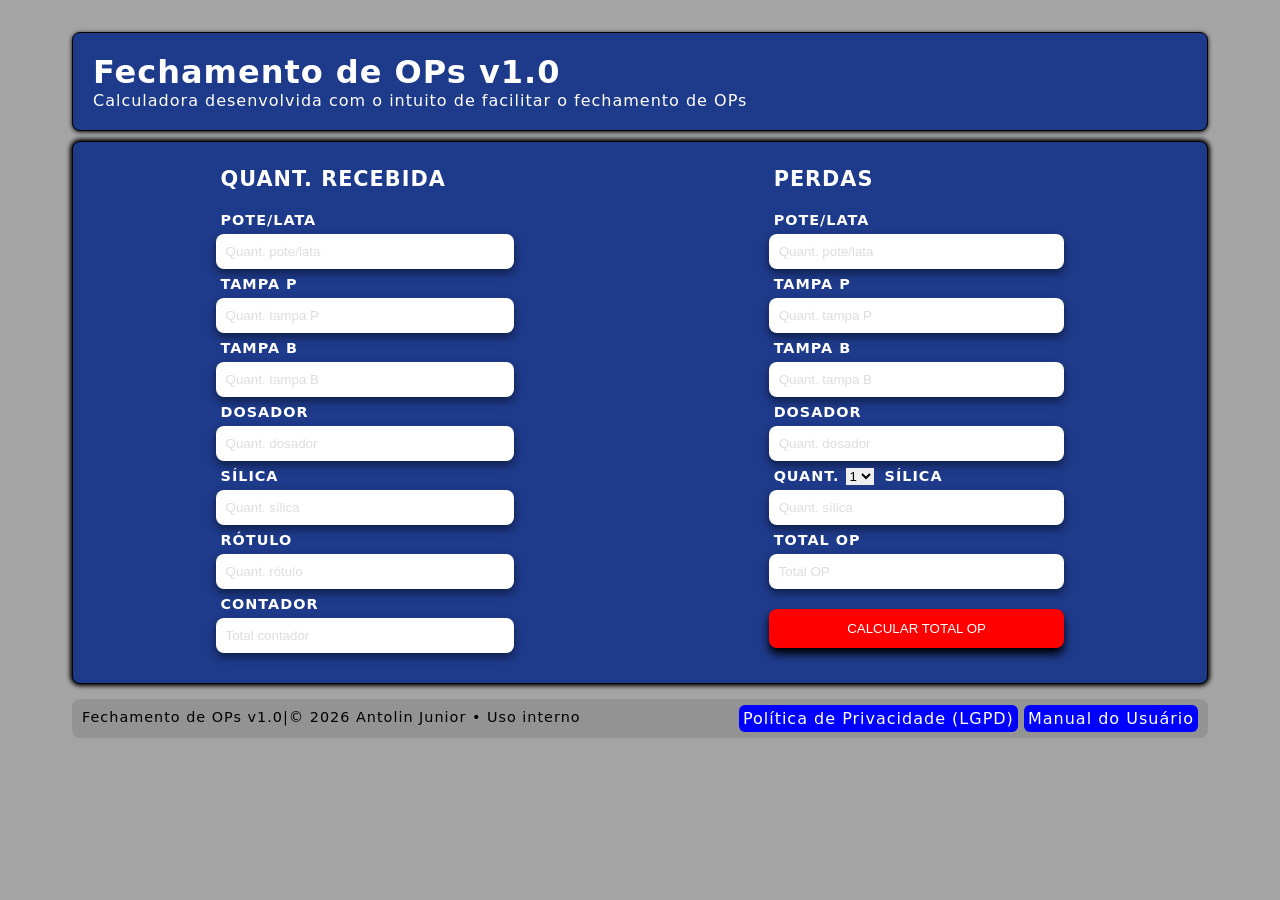
<file: index.html>
<!DOCTYPE html>
<html lang="pt-br">

<head>
    <meta charset="UTF-8">
    <meta name="viewport" content="width=device-width, initial-scale=1.0, maximum-scale=1.0, user-scalable=no">
    <link rel="stylesheet" href="style.css">
    <title>Fecha Fácil/OP</title>
</head>

<body>

    <header>
        <h1>Fechamento de OPs v1.0</h1>
        <p>Calculadora desenvolvida com o intuito de facilitar o fechamento de OPs</p>
    </header>

    <form action="">

        <div class="content-mp">

            <div id="quantidade_total">


                <div class="alinha_inputs">
                    <h2>Quant. Recebida</h2>
                    <br>
                    <label for="">Pote/lata</label>
                    <input enterkeyhint="next" id="pote_rec" type="number" placeholder="Quant. pote/lata" required>
                    <br>
                    <label for="">Tampa <strong>p</strong></label>
                    <input enterkeyhint="next" id="tampa_p_rec" type="number" placeholder="Quant. tampa P" required>
                    <br>
                    <label for="">Tampa <strong>B</strong></label>
                    <input enterkeyhint="next" id="tampa_b_rec" type="number" placeholder="Quant. tampa B" required>
                    <br>
                    <label for="">Dosador</label>
                    <input enterkeyhint="next" id="dosador_rec" type="number" placeholder="Quant. dosador" required>
                    <br>
                    <label for="">Sílica</label>
                    <input enterkeyhint="next" id="silica_rec" type="number" placeholder="Quant. sílica" required>
                    <br>
                    <label for="">Rótulo</label>
                    <input enterkeyhint="next" id="rotulo_rec" type="number" placeholder="Quant. rótulo" required>
                    <br>
                    <label for="">Contador</label>
                    <input enterkeyhint="next" id="contador" type="number" placeholder="Total contador" required>
                </div>
            </div>

            <div id="quantidade_perda">

                <h2>Perdas</h2>

                <div class="alinha_inputs">

                    <br>
                    <label for="">Pote/lata</label>
                    <input enterkeyhint="next" id="pote_perda" type="number" placeholder="Quant. pote/lata" required>
                    <br>
                    <label for="">Tampa <strong>p</strong></label>
                    <input enterkeyhint="next" id="tampa_p_perda" type="number" placeholder="Quant. tampa P" required>
                    <br>
                    <label for="">Tampa <strong>B</strong></label>
                    <input enterkeyhint="next" id="tampa_b_perda" type="number" placeholder="Quant. tampa B" required>
                    <br>
                    <label for="">Dosador</label>
                    <input enterkeyhint="next" id="dosador_perda" type="number" placeholder="Quant. dosador" required>
                    <br>
                    <label for="">Quant.</label>
                    <select name="" id="qnt_silicas">
                        <option value="1">1</option>
                        <option value="2">2</option>
                        <option value="3">3</option>
                    </select>
                    <label for="">Sílica</label>
                    <br>
                    <input enterkeyhint="next" id="silica_perda" type="number" placeholder="Quant. sílica" required>
                    <br>
                    <label for="">Total OP</label>
                    <input enterkeyhint="done" id="total" type="number" placeholder="Total OP" required>
                    <br>

                    <div class="btn_calcular_div">
                        <button id="btn_total">Calcular total OP</button>
                    </div>

                </div>


            </div>


        </div>

    </form>

    <div id="modal-resultado" class="modal-container">
        <div class="modal-conteudo">
            <span id="btn-fechar-modal" class="modal-fechar">&times;</span>

            <div id="conteudo-relatorio"></div>
        </div>
    </div>

    <footer>

        <div id="space_text_footer">
            <div>
                <p>Fechamento de OPs v1.0|© 2026 Antolin Junior • Uso interno</p>
            </div>
            <div>

                <a style="text-decoration: none; background-color: blue; color: white; padding: 4px; border-radius: 6px;" href="privacidade.html">Política de Privacidade (LGPD)</a>
                <a style="text-decoration: none; background-color: blue; color: white; padding: 4px; border-radius: 6px;" href="manual.html">Manual do Usuário</a>

            </div>
        </div>

    </footer>

    <script>
        document.addEventListener('keydown', function (event) {
            const mapearEnter = event.key === 'Enter' || event.keyCode === 13;
            if (mapearEnter) {
                if (event.target.tagName === 'INPUT' || event.target.tagName === 'SELECT') {
                    event.preventDefault();
                    const elementos = Array.from(document.querySelectorAll('input:not([disabled]), select:not([disabled])'));
                    const index = elementos.indexOf(event.target);
                    if (index > -1 && index < elementos.length - 1) {
                        elementos[index + 1].focus();
                    } else if (index === elementos.length - 1) {
                        const botaoCalcular = document.getElementById('btn_total'); // Alterado para buscar direto pelo ID do seu botão
                        if (botaoCalcular) {
                            botaoCalcular.click();
                        }
                    }
                }
            }
        });
    </script>
    <script src="calculo.js"></script>

</body>

</html>
</file>
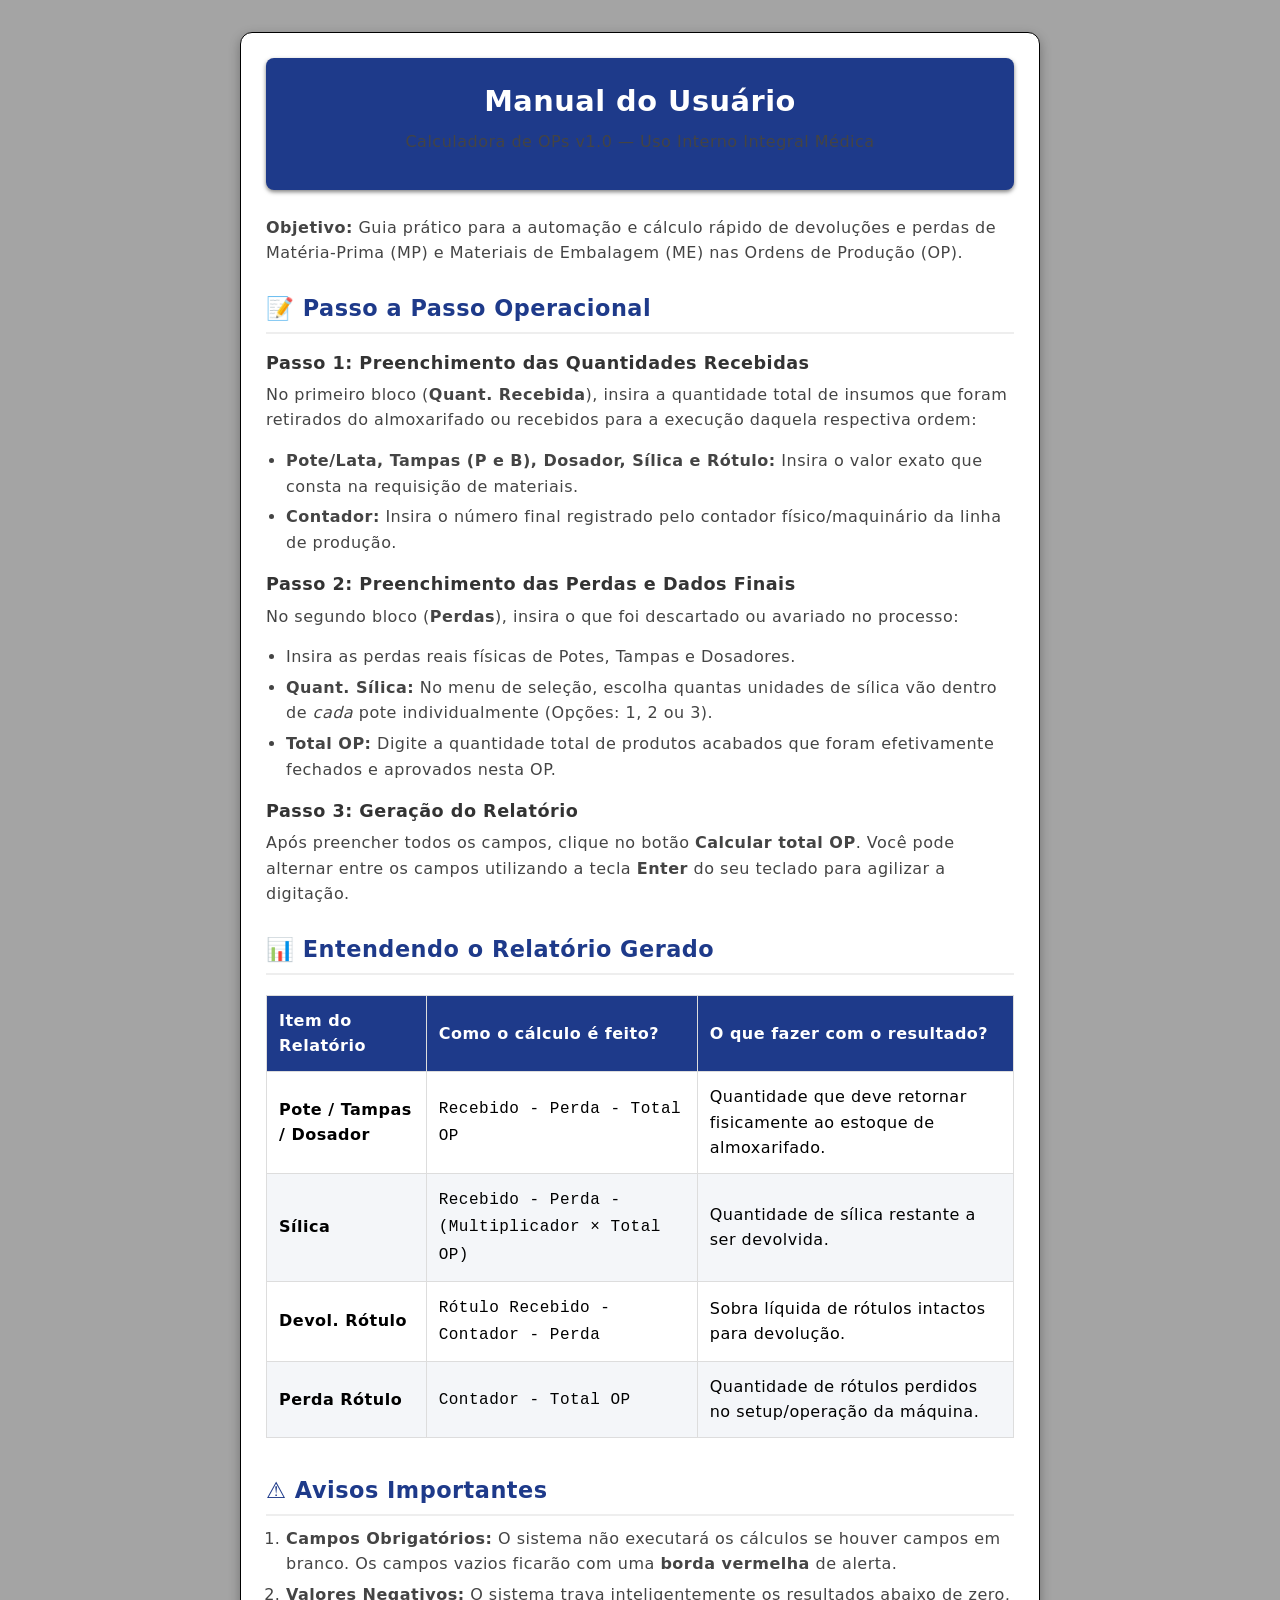
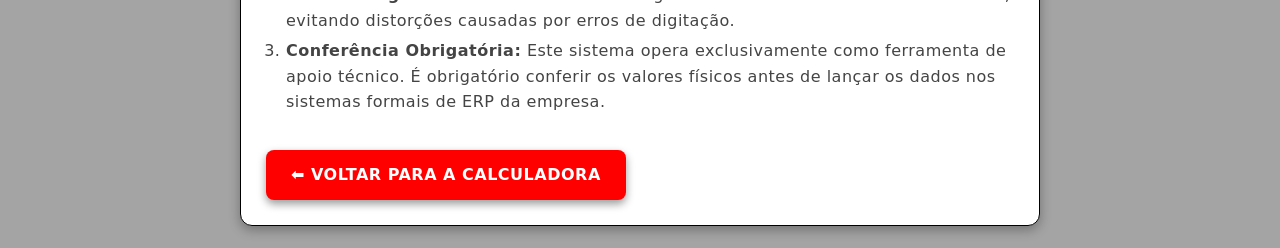
<file: manual.html>
<!DOCTYPE html>
<html lang="pt-br">
<head>
    <meta charset="UTF-8">
    <meta name="viewport" content="width=device-width, initial-scale=1.0">
    <title>Manual do Usuário - Fecha Fácil/OP</title>
    <style>
        * {
            box-sizing: border-box;
            margin: 0;
            padding: 0;
        }
        html {
            font-family: system-ui, -apple-system, BlinkMacSystemFont, 'Segoe UI', Roboto, sans-serif;
            font-size: 14px;
            background-color: rgb(164, 164, 164);
        }
        body {
            padding: 1rem;
            letter-spacing: 0.5px;
            line-height: 1.6;
        }
        .container {
            max-width: 800px;
            margin: 0 auto;
            background-color: #ffffff;
            padding: 25px;
            border-radius: 12px;
            box-shadow: 0px 4px 12px rgba(0, 0, 0, 0.3);
            border: 1px solid black;
        }
        header {
            background-color: #1E3A8A;
            border-radius: 8px;
            padding: 20px;
            color: white;
            text-align: center;
            margin-bottom: 25px;
            box-shadow: 0px 2px 4px rgba(0,0,0,0.5);
        }
        h1 { font-size: 1.8rem; margin-bottom: 5px; }
        h2 { color: #1E3A8A; margin: 25px 0 10px 0; border-bottom: 2px solid #eee; padding-bottom: 5px; font-size: 1.4rem; }
        h3 { color: #333; margin: 15px 0 5px 0; font-size: 1.1rem; }
        p { color: #444; margin-bottom: 15px; }
        ul, ol { margin-left: 20px; margin-bottom: 15px; color: #444; }
        li { margin-bottom: 5px; }
        
        /* Estilização da Tabela Responsiva */
        .table-responsive {
            overflow-x: auto;
            margin: 20px 0;
        }
        table {
            width: 100%;
            border-collapse: collapse;
            margin-bottom: 10px;
        }
        th, td {
            border: 1px solid #ddd;
            padding: 12px;
            text-align: left;
        }
        th {
            background-color: #1E3A8A;
            color: white;
        }
        tr:nth-child(even) { background-color: #f4f6f9; }

        /* Botão Voltar */
        .btn-voltar {
            display: inline-block;
            background-color: #ff0000;
            color: white;
            text-decoration: none;
            text-transform: uppercase;
            font-weight: bold;
            padding: 12px 25px;
            border-radius: 8px;
            box-shadow: 0px 4px 8px rgba(0,0,0,0.4);
            transition: all 0.2s ease;
            text-align: center;
            margin-top: 20px;
            width: 100%;
        }
        .btn-voltar:hover {
            background-color: rgb(13, 0, 255);
            transform: scale(1.02);
        }

        @media screen and (min-width: 600px) {
            html { font-size: 16px; }
            body { padding: 2rem; }
            .btn-voltar { width: auto; }
        }
    </style>
</head>
<body>

    <div class="container">
        <header>
            <h1>Manual do Usuário</h1>
            <p>Calculadora de OPs v1.0 — Uso Interno Integral Médica</p>
        </header>

        <section>
            <p><strong>Objetivo:</strong> Guia prático para a automação e cálculo rápido de devoluções e perdas de Matéria-Prima (MP) e Materiais de Embalagem (ME) nas Ordens de Produção (OP).</p>
            
            <h2>📝 Passo a Passo Operacional</h2>
            
            <h3>Passo 1: Preenchimento das Quantidades Recebidas</h3>
            <p>No primeiro bloco (<strong>Quant. Recebida</strong>), insira a quantidade total de insumos que foram retirados do almoxarifado ou recebidos para a execução daquela respectiva ordem:</p>
            <ul>
                <li><strong>Pote/Lata, Tampas (P e B), Dosador, Sílica e Rótulo:</strong> Insira o valor exato que consta na requisição de materiais.</li>
                <li><strong>Contador:</strong> Insira o número final registrado pelo contador físico/maquinário da linha de produção.</li>
            </ul>

            <h3>Passo 2: Preenchimento das Perdas e Dados Finais</h3>
            <p>No segundo bloco (<strong>Perdas</strong>), insira o que foi descartado ou avariado no processo:</p>
            <ul>
                <li>Insira as perdas reais físicas de Potes, Tampas e Dosadores.</li>
                <li><strong>Quant. Sílica:</strong> No menu de seleção, escolha quantas unidades de sílica vão dentro de <em>cada</em> pote individualmente (Opções: 1, 2 ou 3).</li>
                <li><strong>Total OP:</strong> Digite a quantidade total de produtos acabados que foram efetivamente fechados e aprovados nesta OP.</li>
            </ul>

            <h3>Passo 3: Geração do Relatório</h3>
            <p>Após preencher todos os campos, clique no botão <strong>Calcular total OP</strong>. Você pode alternar entre os campos utilizando a tecla <strong>Enter</strong> do seu teclado para agilizar a digitação.</p>

            <h2>📊 Entendendo o Relatório Gerado</h2>
            <div class="table-responsive">
                <table>
                    <thead>
                        <tr>
                            <th>Item do Relatório</th>
                            <th>Como o cálculo é feito?</th>
                            <th>O que fazer com o resultado?</th>
                        </tr>
                    </thead>
                    <tbody>
                        <tr>
                            <td><strong>Pote / Tampas / Dosador</strong></td>
                            <td><code>Recebido - Perda - Total OP</code></td>
                            <td>Quantidade que deve retornar fisicamente ao estoque de almoxarifado.</td>
                        </tr>
                        <tr>
                            <td><strong>Sílica</strong></td>
                            <td><code>Recebido - Perda - (Multiplicador × Total OP)</code></td>
                            <td>Quantidade de sílica restante a ser devolvida.</td>
                        </tr>
                        <tr>
                            <td><strong>Devol. Rótulo</strong></td>
                            <td><code>Rótulo Recebido - Contador - Perda</code></td>
                            <td>Sobra líquida de rótulos intactos para devolução.</td>
                        </tr>
                        <tr>
                            <td><strong>Perda Rótulo</strong></td>
                            <td><code>Contador - Total OP</code></td>
                            <td>Quantidade de rótulos perdidos no setup/operação da máquina.</td>
                        </tr>
                    </tbody>
                </table>
            </div>

            <h2>⚠️ Avisos Importantes</h2>
            <ol>
                <li><strong>Campos Obrigatórios:</strong> O sistema não executará os cálculos se houver campos em branco. Os campos vazios ficarão com uma <strong>borda vermelha</strong> de alerta.</li>
                <li><strong>Valores Negativos:</strong> O sistema trava inteligentemente os resultados abaixo de zero, evitando distorções causadas por erros de digitação.</li>
                <li><strong>Conferência Obrigatória:</strong> Este sistema opera exclusivamente como ferramenta de apoio técnico. É obrigatório conferir os valores físicos antes de lançar os dados nos sistemas formais de ERP da empresa.</li>
            </ol>
        </section>

        <!-- Altere o href para o nome do seu arquivo principal (ex: index.html) -->
        <a href="index.html" class="btn-voltar">⬅ Voltar para a Calculadora</a>
    </div>

</body>
</html>
</file>
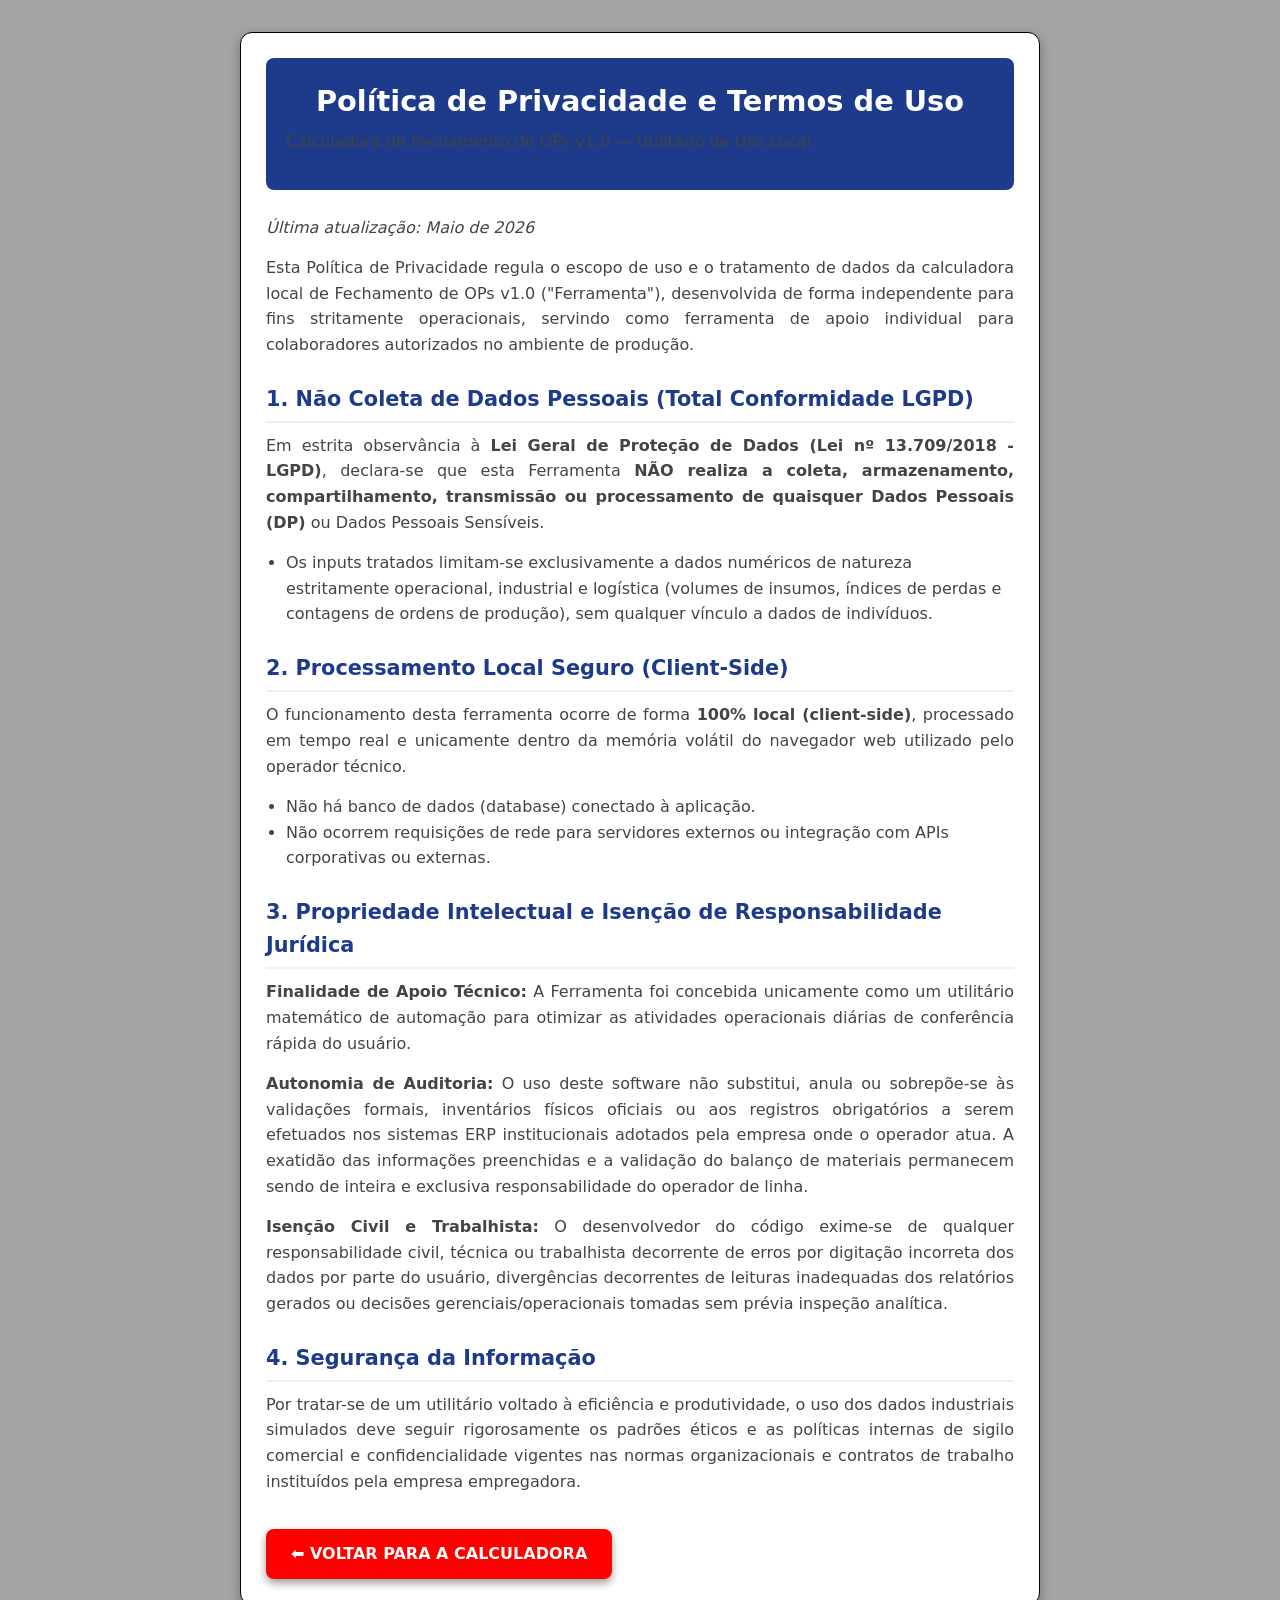
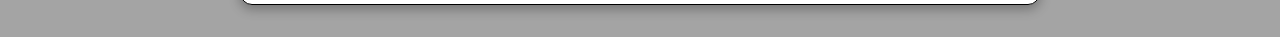
<file: privacidade.html>
<!DOCTYPE html>
<html lang="pt-br">
<head>
    <meta charset="UTF-8">
    <meta name="viewport" content="width=device-width, initial-scale=1.0, maximum-scale=1.0, user-scalable=no">
    <title>Política de Privacidade - Fecha Fácil/OP</title>
    <style>
        * { box-sizing: border-box; margin: 0; padding: 0; }
        html { font-family: system-ui, -apple-system, sans-serif; font-size: 14px; background-color: rgb(164, 164, 164); }
        body { padding: 1rem; line-height: 1.6; }
        .container { max-width: 800px; margin: 0 auto; background-color: #ffffff; padding: 25px; border-radius: 12px; box-shadow: 0px 4px 12px rgba(0, 0, 0, 0.3); border: 1px solid black; }
        header { background-color: #1E3A8A; border-radius: 8px; padding: 20px; color: white; text-align: center; margin-bottom: 25px; }
        h1 { font-size: 1.8rem; margin-bottom: 5px; }
        h2 { color: #1E3A8A; margin: 25px 0 10px 0; border-bottom: 2px solid #eee; padding-bottom: 5px; font-size: 1.3rem; }
        p { color: #444; margin-bottom: 15px; text-align: justify; }
        ul { margin-left: 20px; margin-bottom: 15px; color: #444; }
        .btn-voltar { display: inline-block; background-color: #ff0000; color: white; text-decoration: none; text-transform: uppercase; font-weight: bold; padding: 12px 25px; border-radius: 8px; box-shadow: 0px 4px 8px rgba(0,0,0,0.4); text-align: center; margin-top: 20px; width: 100%; }
        .btn-voltar:hover { background-color: rgb(13, 0, 255); }
        @media screen and (min-width: 600px) { html { font-size: 16px; body { padding: 2rem; } .btn-voltar { width: auto; } }
    </style>
</head>
<body>

    <div class="container">
        <header>
            <h1>Política de Privacidade e Termos de Uso</h1>
            <p>Calculadora de Fechamento de OPs v1.0 — Utilitário de Uso Local</p>
        </header>

        <section>
            <p><em>Última atualização: Maio de 2026</em></p>
            <p>Esta Política de Privacidade regula o escopo de uso e o tratamento de dados da calculadora local de Fechamento de OPs v1.0 ("Ferramenta"), desenvolvida de forma independente para fins stritamente operacionais, servindo como ferramenta de apoio individual para colaboradores autorizados no ambiente de produção.</p>
            
            <h2>1. Não Coleta de Dados Pessoais (Total Conformidade LGPD)</h2>
            <p>Em estrita observância à <strong>Lei Geral de Proteção de Dados (Lei nº 13.709/2018 - LGPD)</strong>, declara-se que esta Ferramenta <strong>NÃO realiza a coleta, armazenamento, compartilhamento, transmissão ou processamento de quaisquer Dados Pessoais (DP)</strong> ou Dados Pessoais Sensíveis.</p>
            <ul>
                <li>Os inputs tratados limitam-se exclusivamente a dados numéricos de natureza estritamente operacional, industrial e logística (volumes de insumos, índices de perdas e contagens de ordens de produção), sem qualquer vínculo a dados de indivíduos.</li>
            </ul>

            <h2>2. Processamento Local Seguro (Client-Side)</h2>
            <p>O funcionamento desta ferramenta ocorre de forma <strong>100% local (client-side)</strong>, processado em tempo real e unicamente dentro da memória volátil do navegador web utilizado pelo operador técnico.</p>
            <ul>
                <li>Não há banco de dados (database) conectado à aplicação.</li>
                <li>Não ocorrem requisições de rede para servidores externos ou integração com APIs corporativas ou externas.</li>
            </ul>

            <h2>3. Propriedade Intelectual e Isenção de Responsabilidade Jurídica</h2>
            <p><strong>Finalidade de Apoio Técnico:</strong> A Ferramenta foi concebida unicamente como um utilitário matemático de automação para otimizar as atividades operacionais diárias de conferência rápida do usuário.</p>
            <p><strong>Autonomia de Auditoria:</strong> O uso deste software não substitui, anula ou sobrepõe-se às validações formais, inventários físicos oficiais ou aos registros obrigatórios a serem efetuados nos sistemas ERP institucionais adotados pela empresa onde o operador atua. A exatidão das informações preenchidas e a validação do balanço de materiais permanecem sendo de inteira e exclusiva responsabilidade do operador de linha.</p>
            <p><strong>Isenção Civil e Trabalhista:</strong> O desenvolvedor do código exime-se de qualquer responsabilidade civil, técnica ou trabalhista decorrente de erros por digitação incorreta dos dados por parte do usuário, divergências decorrentes de leituras inadequadas dos relatórios gerados ou decisões gerenciais/operacionais tomadas sem prévia inspeção analítica.</p>

            <h2>4. Segurança da Informação</h2>
            <p>Por tratar-se de um utilitário voltado à eficiência e produtividade, o uso dos dados industriais simulados deve seguir rigorosamente os padrões éticos e as políticas internas de sigilo comercial e confidencialidade vigentes nas normas organizacionais e contratos de trabalho instituídos pela empresa empregadora.</p>
        </section>

        <a href="index.html" class="btn-voltar">⬅ Voltar para a Calculadora</a>
    </div>

</body>
</html>
</file>
<file: style.css>
/* ==========================================================================
   CONFIGURAÇÕES BASE & RESET (Mobile-First: Padrão para Smartphones)
   ========================================================================== */
* {
    box-sizing: border-box;
    margin: 0;
    padding: 0;
    border: 0;
}

html {
    font-family: system-ui, -apple-system, BlinkMacSystemFont, 'Segoe UI', Roboto, Oxygen, Ubuntu, Cantarell, 'Open Sans', 'Helvetica Neue', sans-serif;
    font-size: 14px; /* Base para o cálculo de REM */
    background-color: rgb(164, 164, 164);
}

body {
    padding: 1rem;
    letter-spacing: 1px;
    max-width: 100%;
    overflow-x: hidden; /* Evita quebras de layout laterais em celulares */
}

header {
    background-color: #1E3A8A;
    box-shadow: 0px 1px 4px black;
    border: 1px solid black;
    border-radius: 8px;
    padding: 10px;
    color: white;
    text-align: center; /* Centralizado no mobile */
}

/* Container Principal mudou para Column no mobile para não esmagar os elementos */
.content-mp {
    margin-top: 10px;
    display: flex;
    flex-direction: column; 
    gap: 15px;
    box-shadow: 0px 0px 4px 2px black;
    border: 1px solid black;
    border-radius: 8px;
    padding: 15px;
    background-color: #1E3A8A;
}

.content-mp h2 {
    color: white;
    text-transform: uppercase;
    padding-left: 5px;
    font-size: 1.3rem;
}

.resultado_op {
    border: 1px solid black;
    padding: 10px;
    border-radius: 6px;
}

label {
    color: white;
    text-transform: uppercase;
    padding-left: 5px;
    font-weight: bold;
    font-size: 0.9rem;
}

.alinha_inputs {
    text-align: start;
    width: 100%;
}

.alinha_inputs input {
    padding: 10px; /* Aumentado para melhor toque no celular */
    margin: 5px 0;
    box-shadow: 0px 4px 8px rgba(0,0,0,0.5);
    border-radius: 8px;
    width: 100%;
}

.alinha_inputs input:focus,
select:focus {
    outline: none;
    border: 1.5px solid #0056B3;
    box-shadow: 0 0 5px rgba(0, 86, 179, 0.3);
}

.alinha_inputs ::placeholder {
    color: rgba(188, 188, 188, 0.5);
}

.total_fechamento {
    border: 1px solid black;
    border-radius: 8px;
    margin-top: 10px;
    padding: 10px;
}

.btn_calcular_div button {
    background-color: #ff0000;
    padding: 12px; /* Maior área de clique no mobile */
    width: 100%;
    color: white;
    text-transform: uppercase;
    margin-top: 15px;
    margin-bottom: 10px;
    border-radius: 8px;
    box-shadow: 0px 6px 8px black;
    cursor: pointer;
    transition: all 0.2s ease;
}

.btn_calcular_div button:hover {
    background-color: rgb(13, 0, 255);
    transform: scale(1.03); /* Escala reduzida para evitar bugs visuais */
    box-shadow: 0px 0px 10px 1px rgb(0, 0, 0);
}

footer {
    margin-top: 15px;
    border-radius: 8px;
    padding: 10px;
    background-color: rgba(0, 0, 0, 0.1);
}

footer p {
    font-size: 0.9rem;
}

/* Footer vira coluna em telas muito pequenas */
#space_text_footer {
    display: flex;
    flex-direction: column;
    gap: 10px;
    text-align: center;
}

/* Modais */
.modal-container {
    display: none;
    position: fixed;
    z-index: 9999;
    left: 0;
    top: 0;
    width: 100%;
    height: 100%;
    background-color: rgba(0, 0, 0, 0.6);
    backdrop-filter: blur(3px);
}

.modal-conteudo {
    background-color: #ffffff;
    margin: 20% auto; 
    padding: 20px;
    border-radius: 12px;
    width: 90%;
    max-width: 450px;
    box-shadow: 0 10px 25px rgba(0, 0, 0, 0.3);
    position: relative;
    animation: animarModal 0.3s ease-out;
}

@keyframes animarModal {
    from { transform: translateY(-30px); opacity: 0; }
    to { transform: translateY(0); opacity: 1; }
}

.modal-fechar {
    position: absolute;
    right: 15px;
    top: 10px;
    color: #aaa;
    font-size: 28px;
    font-weight: bold;
    cursor: pointer;
    transition: color 0.2s;
}

.modal-fechar:hover {
    color: #d32f2f;
}

#conteudo-relatorio h3 {
    margin-top: 0;
    color: #0056B3;
    border-bottom: 2px solid #f4f6f9;
    padding-bottom: 10px;
    font-family: sans-serif;
}

#conteudo-relatorio p {
    margin: 8px 0;
    font-size: 1rem;
    font-family: sans-serif;
    color: #333;
}


/* ==========================================================================
   MEDIA QUERIES (Responsividade para outros dispositivos)
   ========================================================================== */

/* 📱 TABLETS (Breakpoints a partir de 600px até 768px) */
@media screen and (min-width: 600px) {
    html {
        font-size: 15px; /* Aumenta levemente o texto geral */
    }
    
    .content-mp {
        flex-direction: row; /* Elementos voltam a ficar lado a lado */
        flex-wrap: wrap;
        justify-content: space-around;
    }

    #space_text_footer {
        flex-direction: row; /* Footer lado a lado */
        justify-content: space-between;
    }
    
    .modal-conteudo {
        margin: 15% auto;
    }
}

/* 💻 LAPTOPS E NOTEBOOKS (A partir de 1024px) */
@media screen and (min-width: 1024px) {
    html {
        font-size: 16px; 
    }

    body {
        max-width: 1200px; /* Limita a largura máxima para não esticar infinitamente */
        margin: 0 auto;    /* Centraliza a página inteira na tela */
        padding: 2rem;
    }

    header {
        text-align: left;
        padding: 20px;
    }

    .content-mp {
        padding: 25px;
        gap: 20px;
    }

    .btn_calcular_div button:hover {
        transform: scale(1.05); /* Efeito hover mais nítido em desktops */
    }

    .modal-conteudo {
        margin: 10% auto;
    }
}

/* 🖥️ DESKTOPS GRANDES E MONITORES ULTRA-WIDE (A partir de 1440px) */
@media screen and (min-width: 1440px) {
    body {
        max-width: 1400px;
    }
    
    .content-mp {
        justify-content: space-evenly;
    }
}

/* 📺 TELEVISÕES (Telas gigantes - A partir de 2560px ou Smart TVs) */
@media screen and (min-width: 2560px) {
    html {
        font-size: 24px; /* Entrega uma escala muito maior para visualização de longe */
    }

    body {
        max-width: 2200px;
        padding: 4rem;
    }

    header, .content-mp, .total_fechamento, footer {
        border-width: 2px; /* Deixa as bordas mais visíveis em resoluções 4K */
        border-radius: 16px;
    }
    
    .modal-conteudo {
        max-width: 800px;
        margin: 12% auto;
        padding: 50px;
        border-radius: 20px;
    }
}

/* Força os inputs a terem pelo menos 16px apenas em telas de celulares para evitar o zoom do iOS */
@media screen and (max-width: 768px) {
    .alinha_inputs input, 
    .alinha_inputs select {
        font-size: 16px !important;
    }
}
</file>
